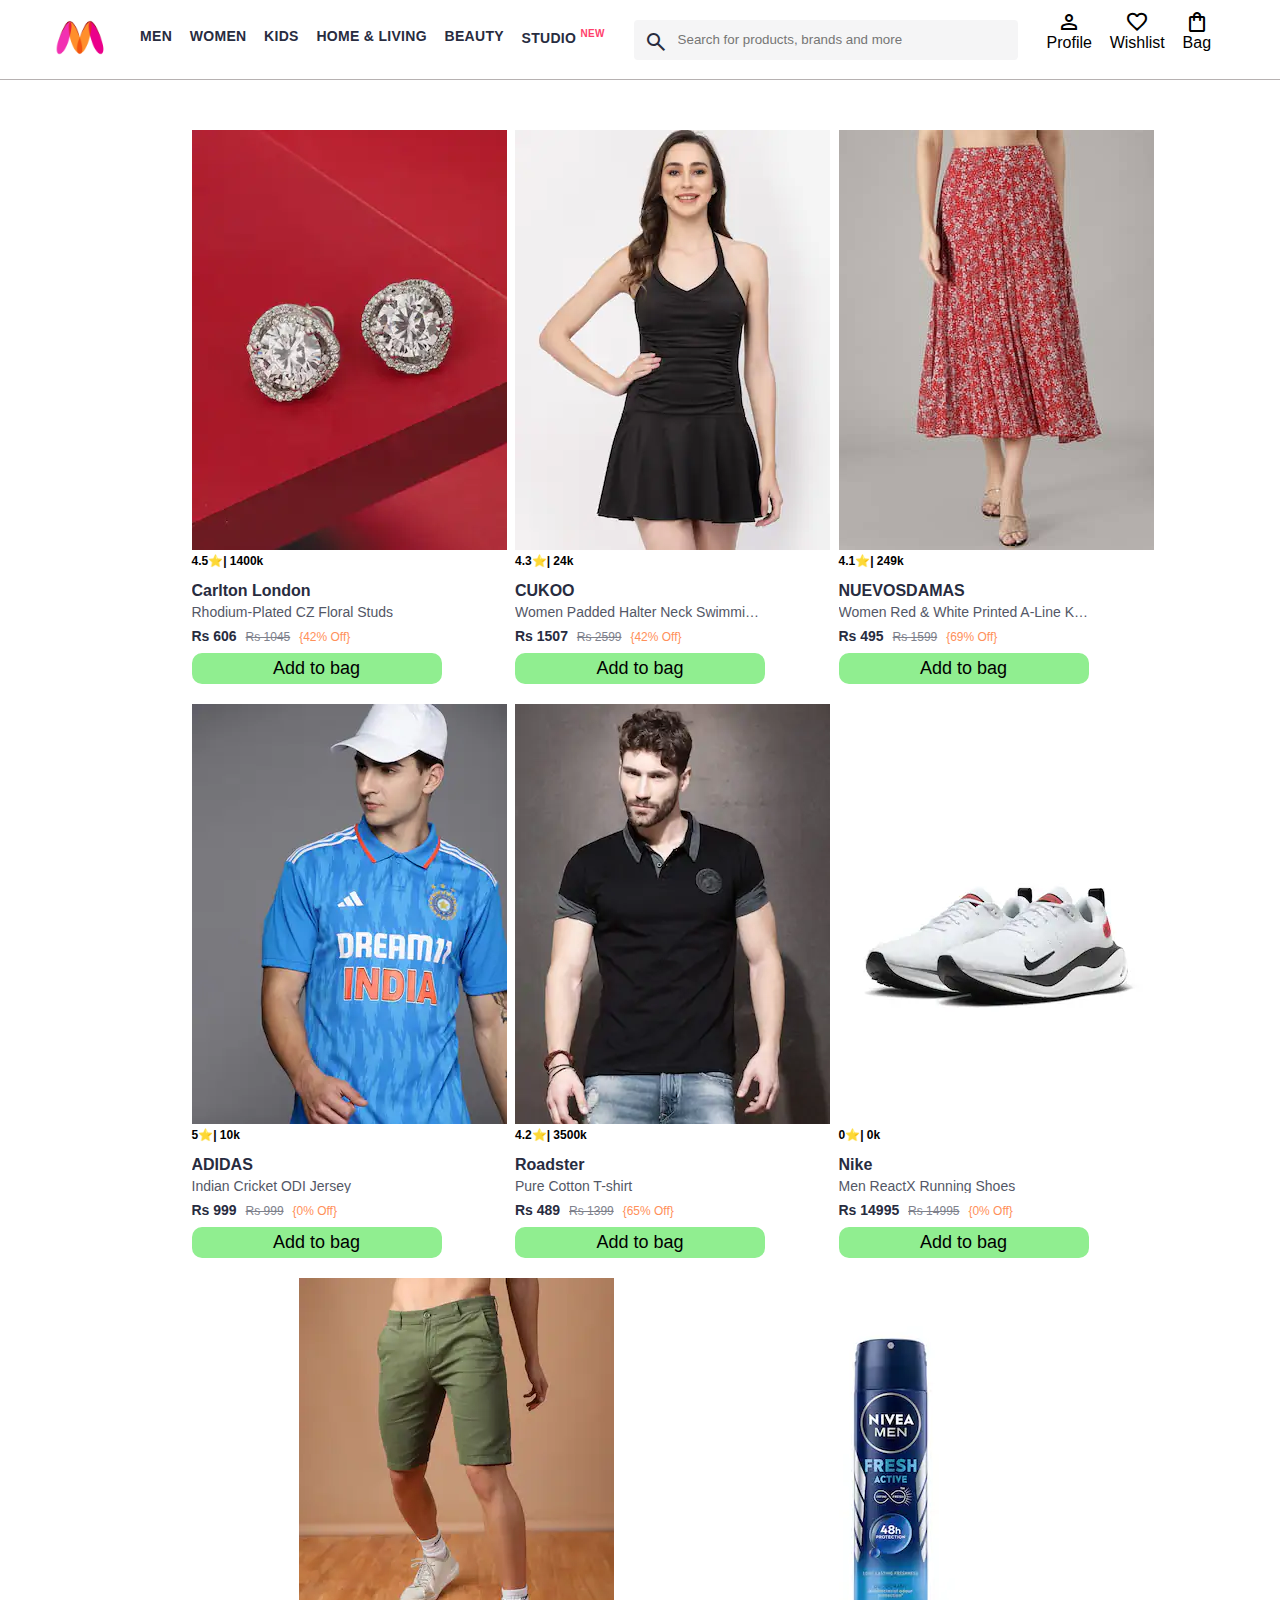
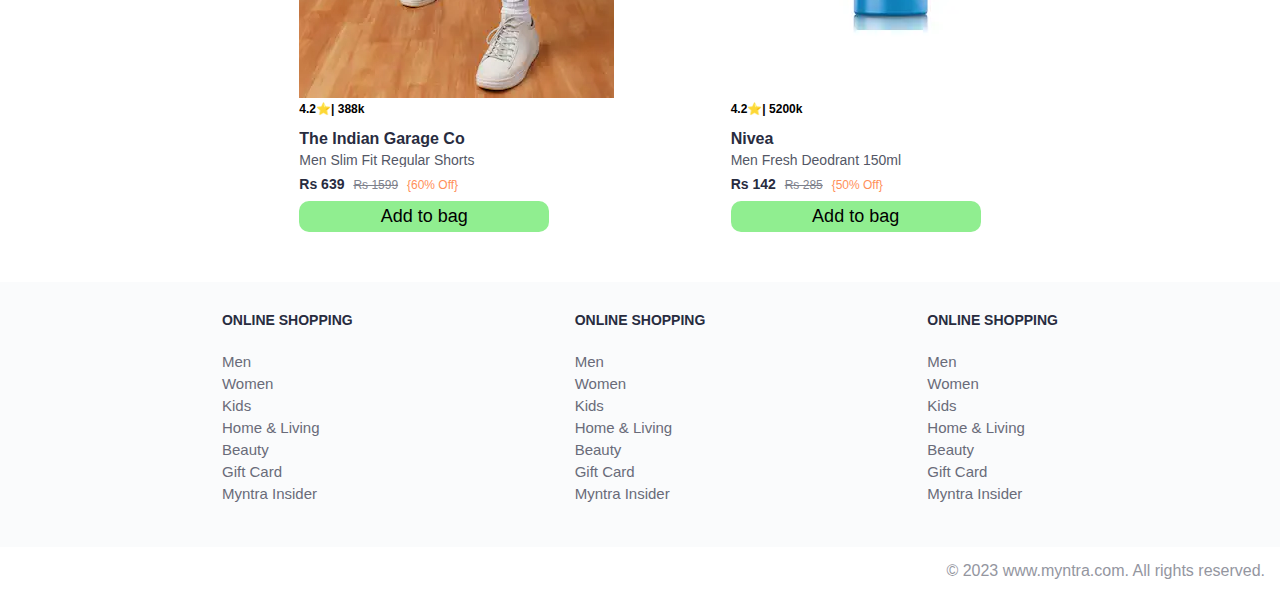
<file: index.html>
<!DOCTYPE html>
<html lang="en">
<head>
    <link rel="stylesheet" href="css/index.css">
    <link rel="stylesheet" href="https://fonts.googleapis.com/css2?family=Material+Symbols+Outlined:opsz,wght,FILL,GRAD@20..48,100..700,0..1,-50..200" />
    <title>Myntra Clone</title>
</head>
<body>
    <header>
        <div class="logo_container">
            <a href="#"><img class="myntra_home" src="images/myntra_logo.webp" alt="Myntra Home"></a>
        </div>
        <nav class="nav_bar">
            <a href="">Men</a>
            <a href="">Women</a>
            <a href="">Kids</a>
            <a href="">Home & Living</a>
            <a href="">Beauty</a>
            <a href="">Studio <sup>New</sup></a>
        </nav>
        <div class="search_bar">
            <span class="material-symbols-outlined search_icon">search </span>
            <input class="search_input" placeholder="Search for products, brands and more">
        </div>
        <div class="action_bar">
            <div class="action_container">
                <span class="material-symbols-outlined action_icon">person</span>
                <span class="action_name">Profile</span>
            </div>

            <div class="action_container">
                <span class="material-symbols-outlined action_icon">favorite</span>
                <span class="action_name">Wishlist</span>
            </div>

            <a class="action_container" href="pages/bag.html">
                <span class="material-symbols-outlined action_icon">shopping_bag</span>
                <span class="action_name">Bag</span>
                <span class="bag-item-count">0</span>
            </a>
        </div>


    </header>
    <main>
        <div class="items-container">

        </div>
    </main>
    <footer>
        <div class="footer_container">
            <div class="footer_column">
                <h3>ONLINE SHOPPING</h3>

                <a href="#">Men</a>
                <a href="#">Women</a>
                <a href="#">Kids</a>
                <a href="#">Home & Living</a>
                <a href="#">Beauty</a>
                <a href="#">Gift Card</a>
                <a href="#">Myntra Insider</a>
            </div>

            <div class="footer_column">
                <h3>ONLINE SHOPPING</h3>

                <a href="#">Men</a>
                <a href="#">Women</a>
                <a href="#">Kids</a>
                <a href="#">Home & Living</a>
                <a href="#">Beauty</a>
                <a href="#">Gift Card</a>
                <a href="#">Myntra Insider</a>
            </div>

            <div class="footer_column">
                <h3>ONLINE SHOPPING</h3>

                <a href="#">Men</a>
                <a href="#">Women</a>
                <a href="#">Kids</a>
                <a href="#">Home & Living</a>
                <a href="#">Beauty</a>
                <a href="#">Gift Card</a>
                <a href="#">Myntra Insider</a>
            </div>

        </div>
        <div class="copyright">
            © 2023 www.myntra.com. All rights reserved.
        </div>
    </footer>
     <script src="data/items.js" ></script>
    <script src="scripts/index.js" >
   

    </script>
</body>
</html>
</file>
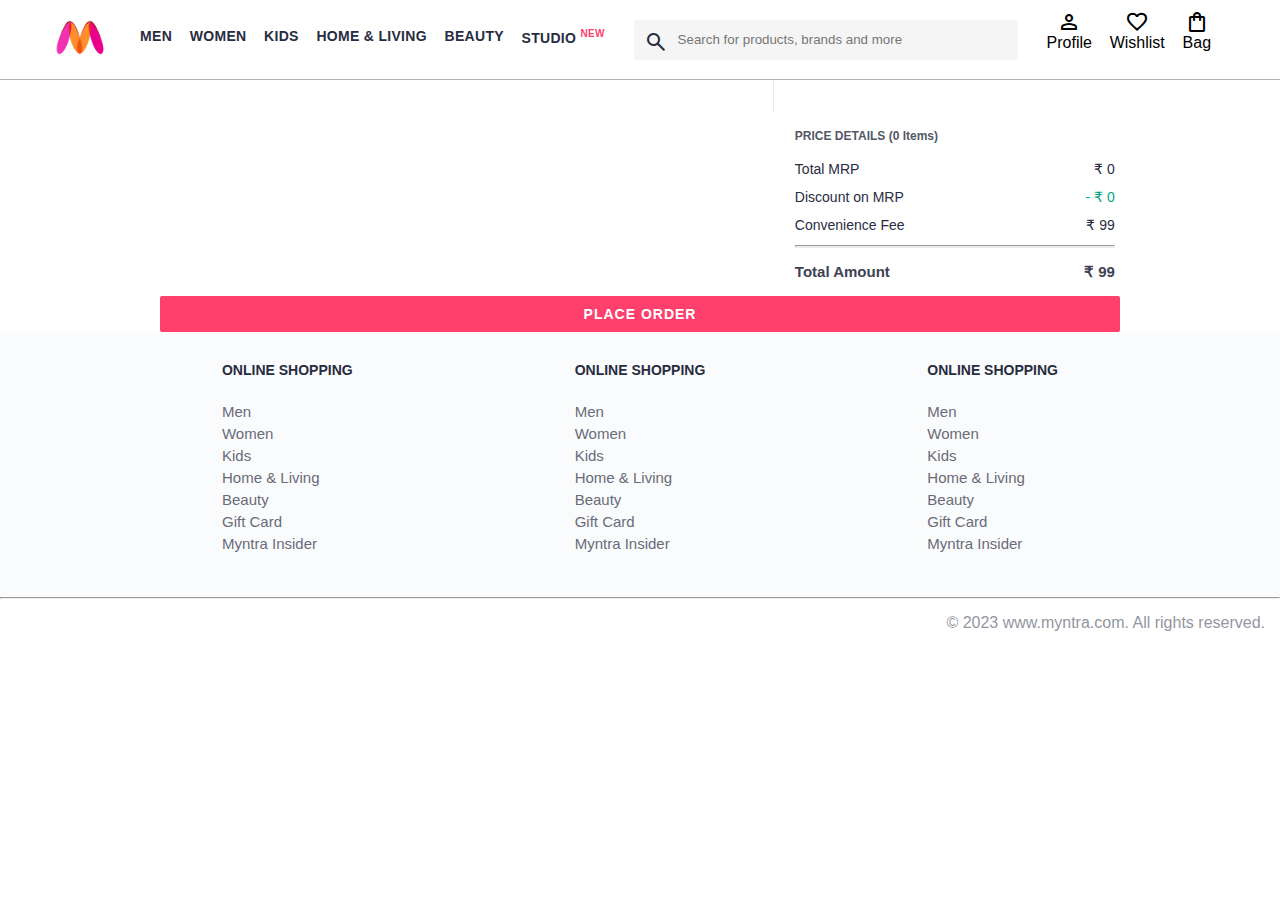
<file: pages/bag.html>
<!DOCTYPE html>
<html lang="en">
<head>
    <title>Myntra Clone</title>
    <link rel="stylesheet" href="../css/index.css">
    <link rel="stylesheet" href="../css/bag.css">
    <link rel="stylesheet" href="https://fonts.googleapis.com/css2?family=Material+Symbols+Outlined:opsz,wght,FILL,GRAD@20..48,100..700,0..1,-50..200" />
</head>
<body>
    <header>
        <div class="logo_container">
            <a href="#"><img class="myntra_home" src="../images/myntra_logo.webp" alt="Myntra Home"></a>
        </div>
        <nav class="nav_bar">
            <a href="#">Men</a>
            <a href="#">Women</a>
            <a href="#">Kids</a>
            <a href="#">Home & Living</a>
            <a href="#">Beauty</a>
            <a href="#">Studio <sup>New</sup></a>
        </nav>
        <div class="search_bar">
            <span class="material-symbols-outlined search_icon">search</span>
            <input class="search_input" placeholder="Search for products, brands and more">
        </div>
        <div class="action_bar">
            <div class="action_container">
                <span class="material-symbols-outlined action_icon">person</span>
                <span class="action_name">Profile</span>
            </div>

            <div class="action_container">
                <span class="material-symbols-outlined action_icon">favorite</span>
                <span class="action_name">Wishlist</span>
            </div>

            <div class="action_container">
                <span class="material-symbols-outlined action_icon">shopping_bag</span>
                <span class="action_name">Bag</span>
                <span class="bag-item-count">0</span>
            </div>
        </div>
    </header>
    <main>
      <div class="bag-page">
        <div class="bag-items-container">
          

        </div>
        <div class="bag-summary">
         
          </div>
          <button class="btn-place-order">
            <div class="css-xjhrni">PLACE ORDER</div>
          </button>
        </div>

      </div>
    </main>
    <footer>
        <div class="footer_container">
            <div class="footer_column">
                <h3>ONLINE SHOPPING</h3>

                <a href="#">Men</a>
                <a href="#">Women</a>
                <a href="#">Kids</a>
                <a href="#">Home & Living</a>
                <a href="#">Beauty</a>
                <a href="#">Gift Card</a>
                <a href="#">Myntra Insider</a>
            </div>

            <div class="footer_column">
                <h3>ONLINE SHOPPING</h3>

                <a href="#">Men</a>
                <a href="#">Women</a>
                <a href="#">Kids</a>
                <a href="#">Home & Living</a>
                <a href="#">Beauty</a>
                <a href="#">Gift Card</a>
                <a href="#">Myntra Insider</a>
            </div>

            <div class="footer_column">
                <h3>ONLINE SHOPPING</h3>

                <a href="#">Men</a>
                <a href="#">Women</a>
                <a href="#">Kids</a>
                <a href="#">Home & Living</a>
                <a href="#">Beauty</a>
                <a href="#">Gift Card</a>
                <a href="#">Myntra Insider</a>
            </div>
        </div>
        <hr>

        <div class="copyright">
            © 2023 www.myntra.com. All rights reserved.
        </div>
    </footer>
   
    <script src="../data/items.js"></script>
    <script src="../scripts/index.js"></script> 
    <script src="../scripts/bag.js"></script>

</body>
</html>
</file>
<file: css/index.css>
* {
    margin: 0;
    padding: 0;
    font-family: Assistant,-apple-system,BlinkMacSystemFont,Segoe UI,Roboto,Helvetica,Arial,sans-serif;
    box-sizing: border-box;
}
header {
    display: flex;
    background-color: #ffffff;
    height: 80px;
    justify-content: space-between;
    align-items: center;
    border-bottom: 1px solid #b6b1b1;
}
.myntra_home {
    height: 45px;
}
.logo_container {
    margin-left: 4%;
}
.action_bar {
    margin-right: 4%;
}
.nav_bar {
    display: flex;
    min-width: 500px;
    justify-content: space-evenly;
}
.nav_bar a {
    font-size: 14px;
    letter-spacing: .3px;
    color: #282c3f;
    font-weight: 700;
    text-transform: uppercase;
    text-decoration: none;
    padding: 28px 0;
    border-bottom: 5px solid #ffffff;
}
.nav_bar a:hover {
    border-bottom: 4px solid #f54e77;
}

.nav_bar a sup {
    color: #ff3f6c;
    font-size: 10px;
}

.search_bar {
    height: 40px;
    min-width: 200px;
    width: 30%;
    display: flex;
    align-items: center;
}
.search_icon {
    box-sizing: content-box;
    height: 20px;
    padding: 10px;

    background-color: #f5f5f6;
    color: #282c3f;
    font-weight: 300;
    border-radius: 4px 0 0 4px;
}
.search_input {
    color: #696e79;
    background-color: #f5f5f6;
    flex-grow: 1;
    height: 40px;
    border: 0;
    border-radius: 0 4px 4px 0;
}

.action_bar {
    display: flex;
    min-width: 200px;
    justify-content: space-evenly;
}

.action_container {
    display: flex;
    flex-direction: column;
    align-items: center;
}

/* Main section */
.banner_container {
    margin: 40px 0;
}
.banner_image {
    width: 100%;
}

.category_heading {
    text-transform: uppercase;
    color: #3e4152;
    letter-spacing: .15em;
    font-size: 1.8em;
    margin: 50px 0 10px 30px;
    max-height: 5em;
    font-weight: 700;
}

.category_items,.items-container {
    display: flex;
    flex-wrap: wrap;
    justify-content: space-evenly;
    width: 80%;
    margin: 50px 10%;

}

.sale_item {
    width: 250px;
}

.footer_container {
    padding: 30px 0px 40px 0px;
    background: #FAFBFC;
    display: flex;
    justify-content: space-evenly;
}

.footer_column {
    display: flex;
    flex-direction: column;
}

.footer_column h3 {
    color: #282c3f;
    font-size: 14px;
    margin-bottom: 25px;
}

.footer_column a {
    color: #696b79;
    font-size: 15px;
    text-decoration: none;
    padding-bottom: 5px;
}

.copyright {
    color: #94969f;
    text-align: end;
    padding: 15px;
}

.items-container{
    width: 80%;
    margin:40px 10%;

}
.item-container{
    width: 250px;
    margin: 10px;
}
.item-name{
    color: #535766;
    font-size: 14px;
    line-height: 1;
    margin-bottom: 0;
    margin-top: 0;
    overflow: hidden;
    text-overflow: ellipsis;
    white-space: nowrap;
    font-weight: 400;
    display: block;
}
.rating{
    font-size: 12px;
    font-weight: 700;

}
.company-name{
    margin-top: 15px;
    font-size: 16px;
    font-weight: 700;
    line-height: 1;
    color:#282c3f;
    margin-bottom: 6px;
    overflow: hidden;
    text-overflow: ellipsis;
    white-space: nowrap;
}
.price{
    margin-top: 10px;
    font-size: 14px;
    line-height: 15px;
    color: #282c3f;
    white-space: nowrap;
}
.current-price{
    font-size: 14px;
    font-weight: 700;
    color: #282c3f;
}
.origial-price{
    text-decoration: line-through;
    color: #7e818c;
    font-weight: 400;
    margin-left: 5px;
    font-size: 12px;
}
.discount{
    color: #ff905a;
    font-weight: 400;
    font-size: 12px;
    margin-left: 5px;

}
.btn-add-bag{
    margin-top: 8px;
    font-size: 18px;
    width: 100%;
    background-color: lightgreen;
    border: none;
    padding: 5px 15px;
    border-radius: 10px;
    cursor: pointer;

}
.bag-item-count{
        background-color: #f16565;
        white-space: nowrap;
        text-align: center;
        line-height: 18px;
        padding: 0 6px;
        height: 18px;
        position: relative;
        border-radius: 50%;
        font-size: 12px;
        color: #fff;
        left: 13px;
        top: -44px;
        font-weight: 700;
        cursor: pointer;
}
.action_container {
    text-decoration: none;
}
a.action_container:link {
    color:black;
}
</file>
<file: css/bag.css>
.bag-items-container {
  display: inline-block;
  width: 64%;
  padding-right: 20px;
  border-right: 1px solid #eaeaec;
  padding-top: 32px;
  color: #282c3f;
  font-size: 13px;
  line-height: 1.42857143;
}

.bag-page {
  width: 75%;
  margin-left: 12.5%;
}

.bag-summary {
  vertical-align: top;
  display: inline-block;
  width: 35%;
  padding: 24px 0 0 16px;
  color: #282c3f;
  font-size: 13px;
  line-height: 1.42857143;
}

.bag-details-container {
  margin-bottom: 16px;
}

.price-header {
  font-size: 12px;
  font-weight: 700;
  margin: 24px 0 16px;
  color: #535766;
}

.price-item {
  margin-bottom: 12px;
  line-height: 16px;
  font-size: 14px;
  color: #282c3f;
}

.price-item-value {
  float: right;
}

.priceDetail-base-discount {
  color: #03a685;
}

.price-footer {
  font-weight: 700;
  font-size: 15px;
  padding-top: 16px;
  border-top: 1px solid #eaeaec;
  color: #3e4152;
  line-height: 16px;
}

.btn-place-order {
  width: 100%;
  letter-spacing: 1px;
  font-size: 14px;
  font-weight: 600;
  border-radius: 2px;
  border-width: 0px;
  padding: 10px 16px;
  background-color: rgb(255, 63, 108);
  color: rgb(255, 255, 255);
  cursor: pointer;
}

.bag-item-container {
  margin-bottom: 8px;
  background: #fff;
  font-size: 14px;
  border: 1px solid #eaeaec;
  border-radius: 4px;
  position: relative;
  padding: 12px 12px 0;
}

.item-left-part {
  position: absolute;
  background: rgb(255, 242, 223);
  height: 148px;
  width: 111px;
}

.item-right-part {
  padding-left: 12px;
  position: relative;
  min-height: 148px;
  margin-left: 111px;
  margin-bottom: 12px;
}

.bag-item-img {
  width: 100%;
}

.return-period {
  display: inline-flex;
  font-size: 14px;
  padding-top: 8px;
}

.return-period-days {
  font-weight: 700;
  margin-right: 4px;
}

.delivery-details {
  margin-top: 5px;
  color: #282c3f;
  font-size: 12px;
  letter-spacing: -.1px;
  margin-bottom: 8px;
  line-height: 15px;
}

.delivery-details-days {
  color: #03a685;
}

.remove-from-cart {
  position: absolute;
  font-size: 25px;
  top: 10px;
  right: 18px;
  width: 14px;
  height: 14px;
  cursor: pointer;
}
</file>
